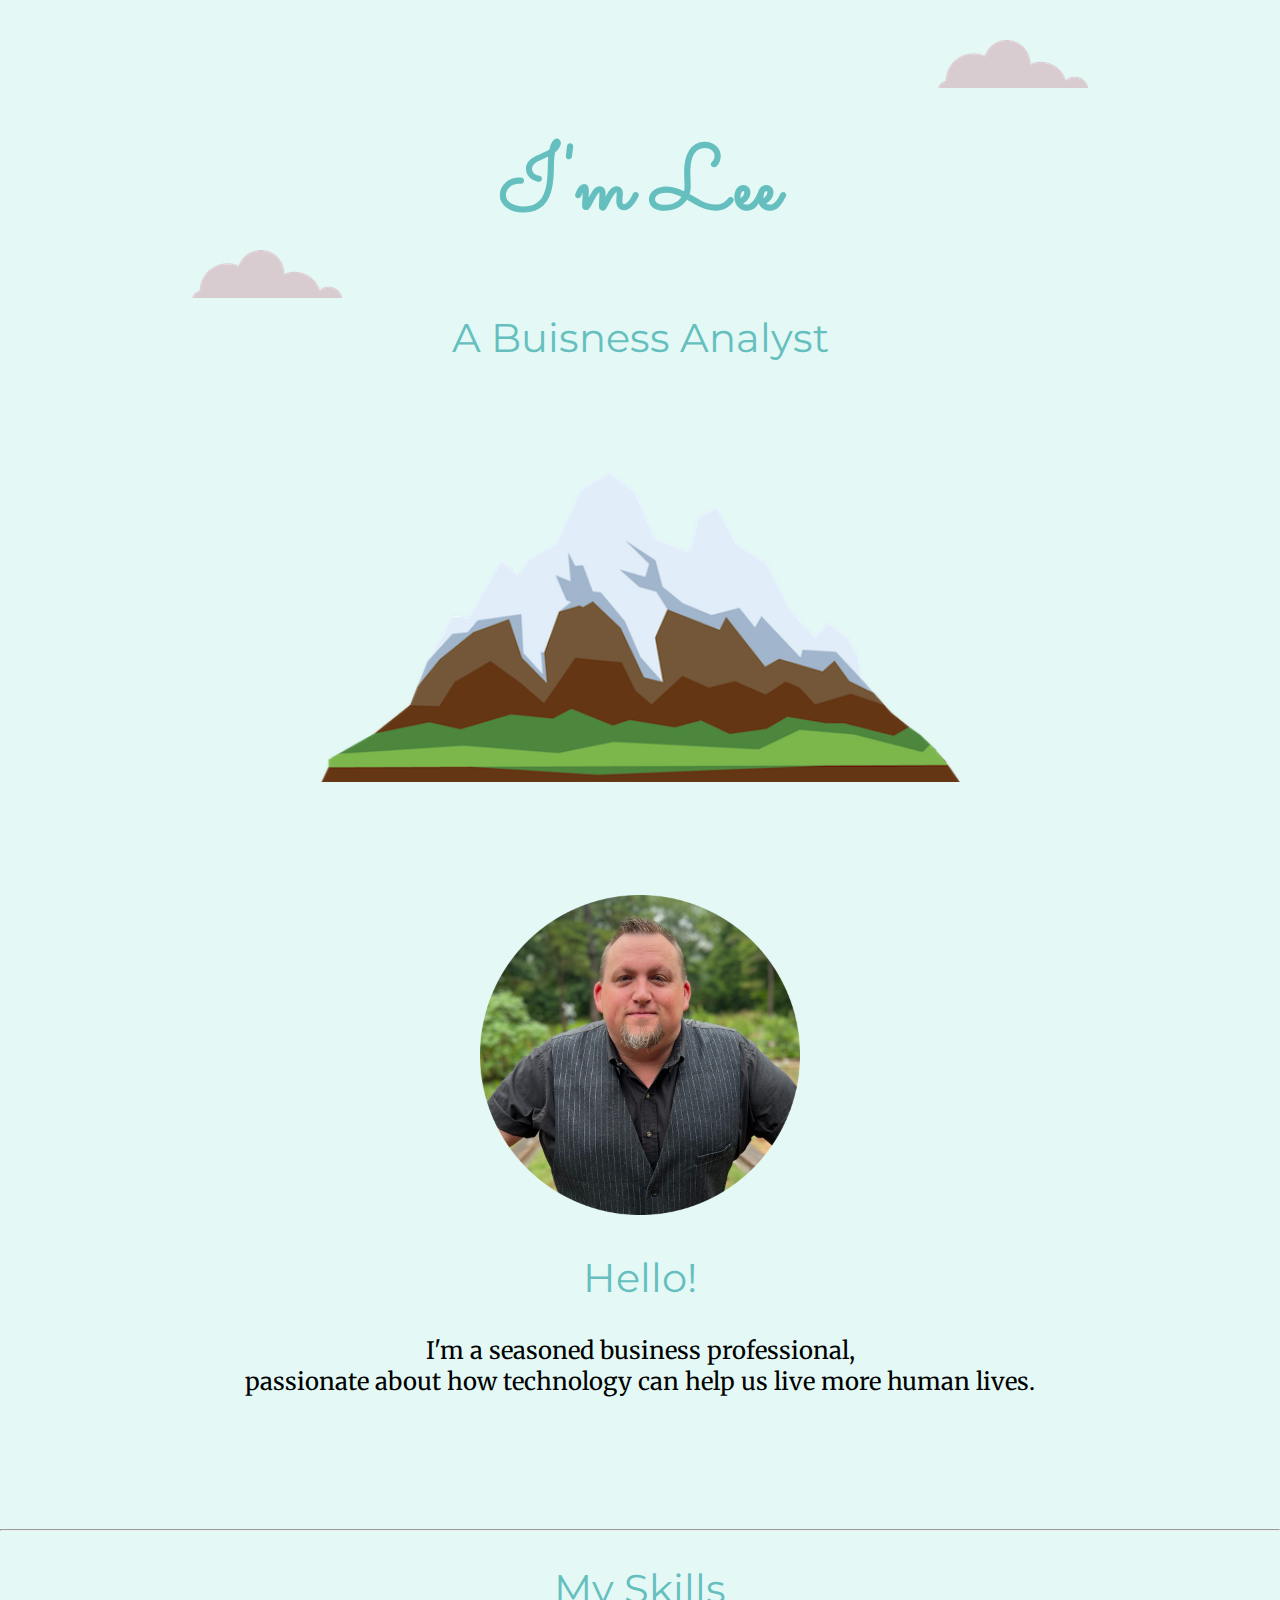
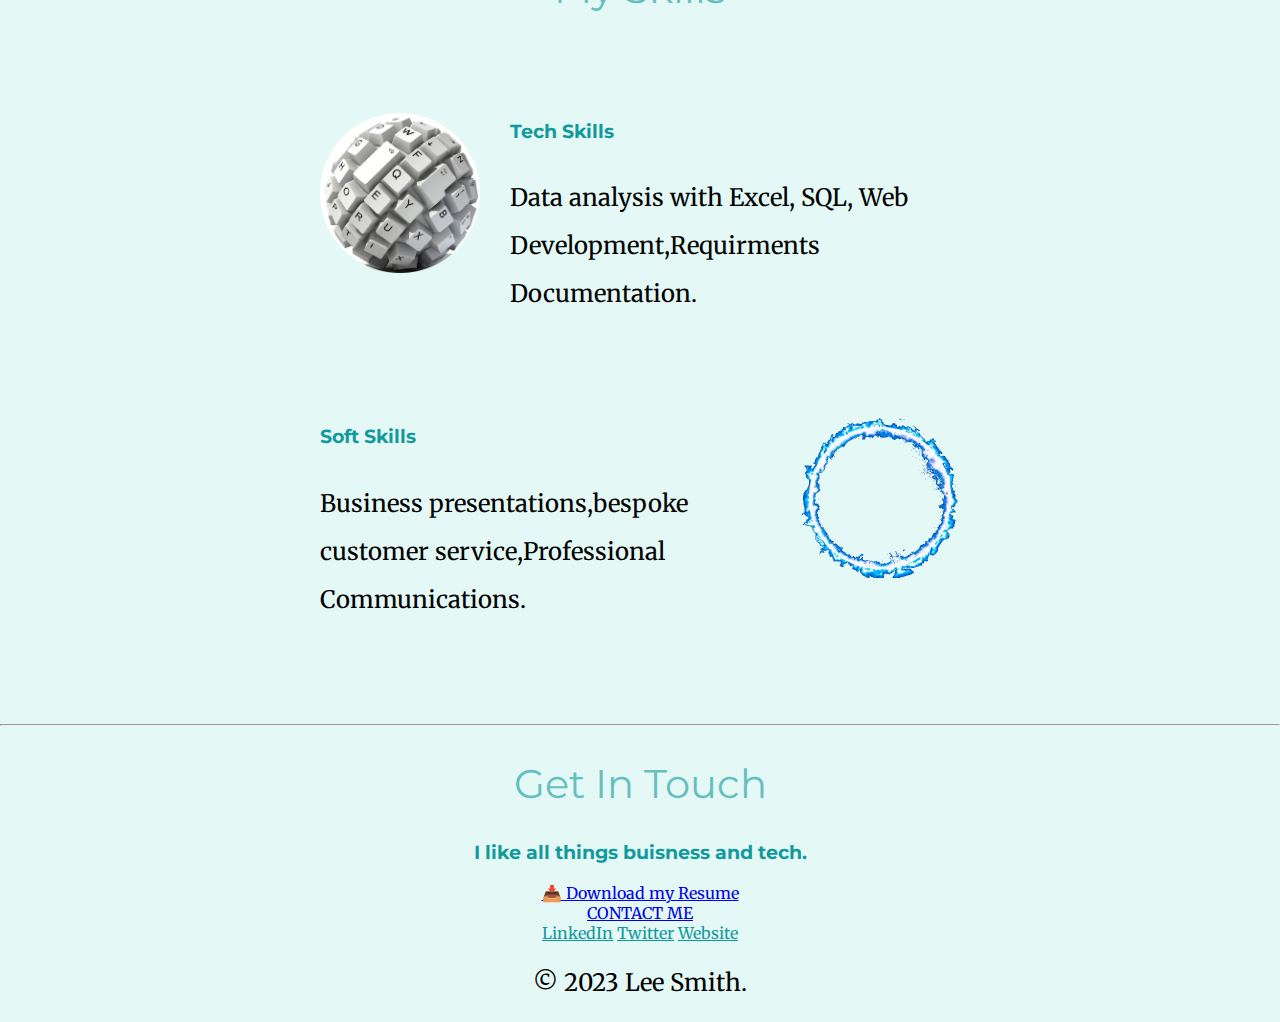
<file: index.html>
<!DOCTYPE html>
<html lang="en">
<head>
    <meta charset="UTF-8">
    <meta http-equiv="X-UA-Compatible" content="IE=edge">
    <meta name="viewport" content="width=device-width, initial-scale=1.0">
    <title>Lee Smith MBA</title>
    <link rel="stylesheet" href="style.css">
    <link rel="icon" href="favicon.ico?v=2">
    <link rel="preconnect" href="https://fonts.googleapis.com">
<link rel="preconnect" href="https://fonts.gstatic.com" crossorigin>
<link href="https://fonts.googleapis.com/css2?family=Merriweather&family=Montserrat&family=Sacramento&display=swap" rel="stylesheet">
</head>
<body>
    <div class="top-container">
        <img class="top-cloud" src="cloud.png" alt="cloud-img">
            
                <h1>I'm Lee</h1>
                <h2>A Buisness Analyst</h2> 
             
       <img class="bottom-cloud" src="cloud.png" alt="cloud-img">     
       <img class="top-mountain" src="mountain.png" alt="mountain-img">
    </div>
    <div class="middle-container">
        <div class="profile">
          <img class="facepic" src="idphoto.png" alt="Lee Smith Head shot">
          <h2>Hello!</h2>
          <p>I'm a seasoned business professional, <br>
            passionate about how technology can help us live more human lives. 
          </p>
        </div>
        <br><br><br><br><br>
        <hr>
        <div class="skills">
          <h2>My Skills</h2>
          <div class="skill-row">
            <img class="keyboard" src="keyboard.png" alt="keyboard">
            <h3>Tech Skills</h3>
            <p> 
              Data analysis with Excel, SQL, Web Development,Requirments Documentation. 
                     </p>
          </div>
          <div class="skill-row">
            <img class="circle" src="circle.gif" alt="circle">
            <h3>Soft Skills</h3>
            <p> 
              
                Business presentations,bespoke customer service,Professional Communications. 
              
              </p>
          </div>
        </div>
        <hr>
        <div class="contact-me">
          <h2>Get In Touch</h2>
          <h3> I like all things buisness and tech.</h3>
          

<a href="CV.pdf" download>📥 Download my Resume</a><br>
            
          <a class="btn" href="mailto:leemcadamssmith@gmail.com">CONTACT ME</a>
        </div>
      </div>
      
      
      <div class="bottom-container">
        <a class="footer-link" href="https://www.linkedin.com/in/leemcadamssmith/">LinkedIn</a>
        <a class="footer-link" href="https://twitter.com/PenTestDragon1">Twitter</a>
        <a class="footer-link" href="https://leemcadamssmith.com/">Website</a>
        <p>© 2023 Lee Smith.</p>
      </div>
      


</body>
</html>
</file>
<file: style.css>
body { 
       margin:0;
       text-align: center;
       font-family: merriweather, sans-serif;
       background-color: #E4F9F5;
}


 h1 {
       line-height: 2;
       margin: 50px auto 0 auto;
       font-size: 5.625rem;
      margin-top: 0;
      font-family: 'Sacramento', cursive;
      color: #66BFBF;
}
h2{ font-weight: normal;
       font-size: 2.5rem;
      font-family: 'Montserrat', sans-serif;
      color: #66BFBF 
     
}

h3{
     
      font-family: 'Montserrat', sans-serif; 
      color: #11999E;
      
}


  p {
      font-size: 1.5rem;;
     


}

.top-cloud {
       position: absolute;
       right: 15%;
       top: 40px;
       
}
.top-mountain {
       position: absolute;
       width: 50vw;
       top: 400px;
       right: 25%
              
}
.bottom-cloud {
       position: absolute;
       left: 15%;
       top: 250px;
       
}


.top-container {
    position: relative;
    padding-top: 100px;

      
       
       
}


.facepic {
    width: 25%;
}

.middle-container {
    padding-top: 500px;
    
}
.keyboard {
      width: 25%;
      float: left;
      margin-right: 30px;
      

}
.circle {
       width: 25%;
       float: right;
       margin-left: 30px;
}
.bottom-container {
            
}
.skill-row {
       width: 50%;
       Margin: 100px auto 100px auto;
       text-align: left;
      line-height: 2;

}
.footer-link{
       
       color: #11999E;
       background-color: #E4F9F5;
 }
</file>
